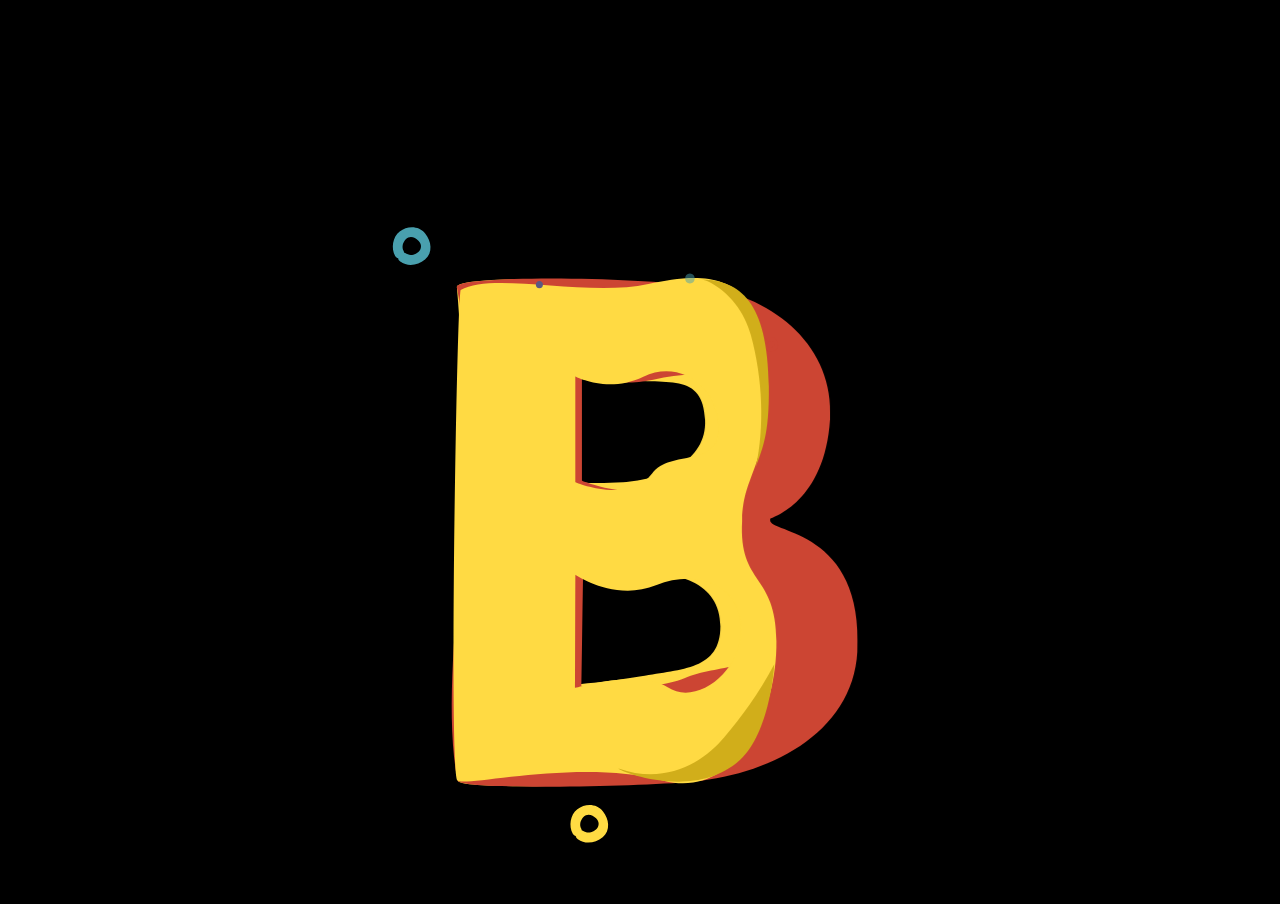
<file: lottie-comparison/lottie-web/index.html>
<!DOCTYPE html>
<html lang="en">

<head>

    <!--  Meta  -->
    <meta charset="UTF-8" />
    <title>Bodymovin Demo</title>

    <!--  Styles  -->
    <link rel="stylesheet" href="./styles/index.css">
    <script>
        let animations = ['animations/animation1.json', 'animations/animation2.json', 'animations/animation3.json'];
        let currentAnimationIndex = 0;
        let animation;
        function changeAnimation() {
            if (animation) {
                animation.destroy();
            }
            animation = bodymovin.loadAnimation({
                container: document.getElementById('bm'),
                renderer: 'canvas',
                loop: true,
                autoplay: true,
                path: animations[currentAnimationIndex]
            })
            currentAnimationIndex = (currentAnimationIndex + 1) % animations.length;
        }
        function handleKeydown(event) {
            console.log('event.keyCode', event.keyCode)
            if (event.keyCode === 13) {
                changeAnimation();
            }
        }
        function initHbbTV() {
            var appMan = document.getElementById('oipfAppMan')
            if (appMan.getOwnerApplication) {
                const app = appMan.getOwnerApplication(document);
                try {
                    app.show();
                    app.activate();
                } catch (e) {
                    console.error(e);
                }
                var keyset = app.privateData.keyset;
                keyset.setValue(keyset.NAVIGATION);
            }
            document.addEventListener('keydown', handleKeydown);
            changeAnimation();
        }
    </script>
    <object id="oipfAppMan" type="application/oipfApplicationManager"
        style="width:0px; height:0px; position:absolute; visibility:hidden;"></object>
</head>

<body onload="initHbbTV()">

    <div id="bm"> </div>

    <!-- Scripts -->
    <script src="./scripts/bodymovin.js"></script>
</body>

</html>
</file>
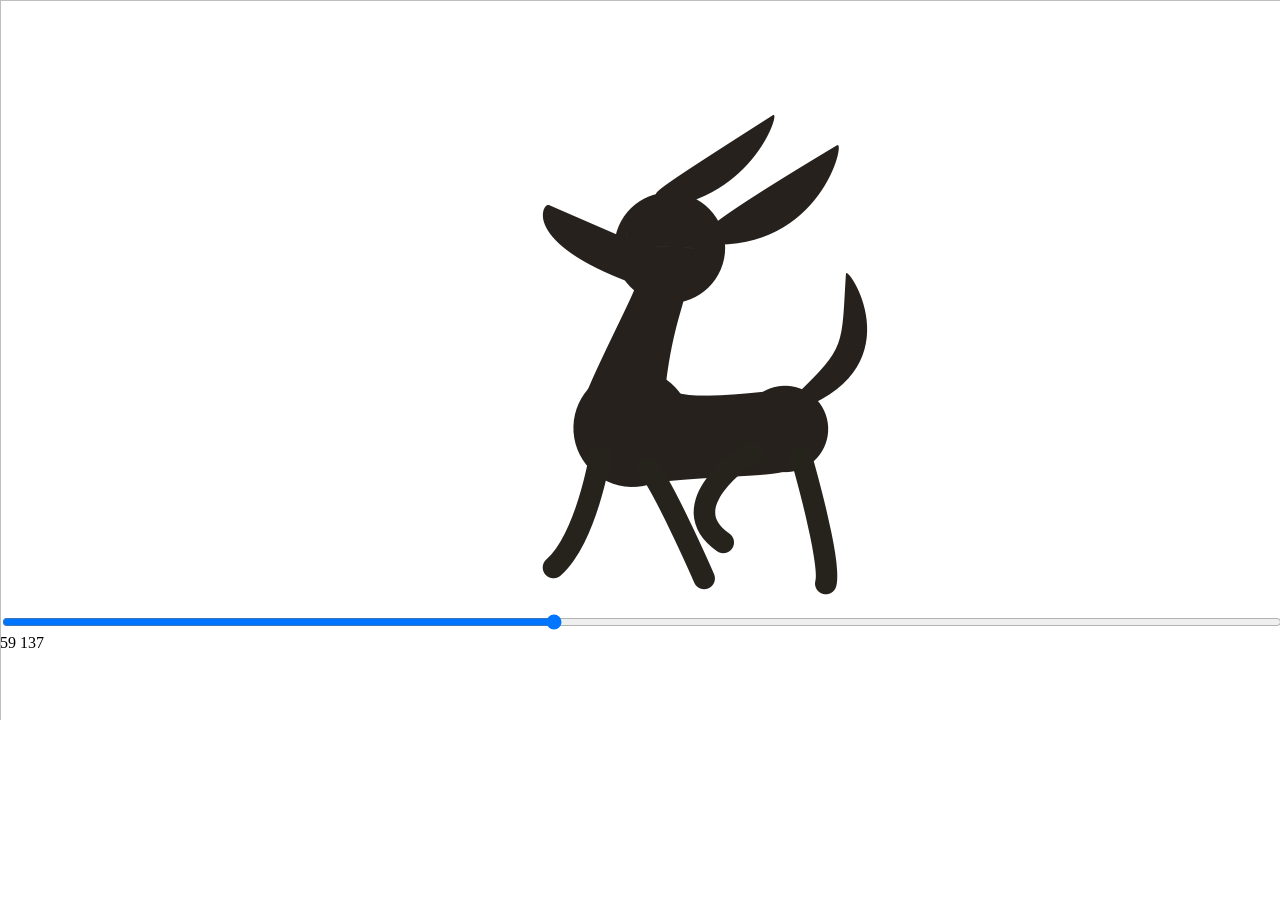
<file: lottie-comparison/wasm/index.html>
<!DOCTYPE html>
<html>

<head>
  <meta charset="utf-8">
  <meta name="viewport" content="width=device-width height=device-height">
  <meta name="description" content="rlottie viewer">
  <meta name="keywords" content="lottie, rlottie, lottie viewer, rlottie player">
  <meta name="author" content="Subhransu, Chae Lin Shin, Sun Hwan Park, Chaewon Shin, Seunghyun Shin, Seungjae Yoon">
  <title>rlottie player</title>
  <!-- style.css -->
  <link rel="stylesheet" href="style.css">
  <script>
    let animations = ['animations/animation1.json', 'animations/animation2.json', 'animations/animation3.json'];
    let currentAnimationIndex = 0;
    let animation;
    function changeAnimation() {
      console.log('changeAnimation', currentAnimationIndex, animations[currentAnimationIndex])
      const jsonAnimation = fetch(animations[currentAnimationIndex])
        .then(response => response.text())
        .then(data => {
          loadAnimationFromJSON(data);
          currentAnimationIndex = (currentAnimationIndex + 1) % animations.length;
        });
    }
    function handleKeydown(event) {
      console.log('event.keyCode', event.keyCode)
      if (event.keyCode === 13) {
        changeAnimation();
      }
    }
    function initHbbTV() {
      var appMan = document.getElementById('oipfAppMan')
      if (appMan.getOwnerApplication) {
        const app = appMan.getOwnerApplication(document);
        try {
          app.show();
          app.activate();
        } catch (e) {
          console.error(e);
        }
        var keyset = app.privateData.keyset;
        keyset.setValue(keyset.NAVIGATION);
      }
      document.addEventListener('keydown', handleKeydown);
      //changeAnimation();
    }
  </script>
  <object id="oipfAppMan" type="application/oipfApplicationManager"
    style="width:0px; height:0px; position:absolute; visibility:hidden;"></object>
</head>

<body onload="initHbbTV()">
  <div class="row no-gutters">
    <!-- player -->
    <div class="bg-white col-6">
      <div id="player" class="player d-flex flex-column justify-content-between">
        <!-- screen -->
        <div class="screen my-auto mx-auto d-flex justify-content-center align-items-center">
          <div class="my-auto mx-auto d-flex justify-content-center align-items-center row" id="content">
            <div class="d-flex justify-content-center align-items-center">
              <canvas class="common-canvas" id="myCanvas1"></canvas>
            </div>
          </div>
        </div>

        <!-- playbar -->
        <div class="d-flex justify-content-around align-items-center playbar" id="playbar">
          <span class="play-button" id="playButton" type="button" onclick="buttonClicked()">
            <em class="fas fa-pause"></em>
          </span>
          <div class="d-flex flex-column align-items-between player-slider-container">
            <input class="player-slider my-1" id="slider" type="range" min="0" max="100" value="0"
              oninput="onSliderDrag(this.value)">
            <div class="d-flex justify-content-between">
              <span class="badge badge-light" id="currentFrame"></span>
              <span class="badge badge-light" id="frameCount"></span>
            </div>
          </div>
        </div>
      </div>
    </div>

  </div>

  <script src="main.js"></script>
</body>

</html>
</file>
<file: lottie-comparison/lottie-web/styles/index.css>
html, body {
    background-color: #000;
    width: 100%;
    height: 100%;
    margin: 0;
    overflow: hidden;
}

#bm {
    width: 100%;
    height: 100%;
}
</file>
<file: lottie-comparison/wasm/style.css>
html, body {
  width: 1280px;
  height: 720px;
  margin: 0;
  overflow: hidden; /* Evita el desplaçament si el contingut excedeix la mida */
}

.header {
  height: 10%;
  display: flex;
  flex-direction: column;
  justify-content: center; 
  align-items: center;
}

.content {
  height: 75%;
  display: flex;
  justify-content: space-around;
  align-items: center;
}

.renderer {
  width: 300px;
  height: 300px;
  background-color: red;
}

.footer {
  display: flex;
  flex-wrap: wrap;
  flex-direction: row;
  justify-content: center;
  align-items: flex-start;
  height: 15%;
  min-width: 250px;
}

.slider {
  display: flex;
  flex-direction: row;
  justify-content: center; 
  align-items: center;
  width: 250px;
  height: 50px;
}

.bg_color_container {
  display: flex;
  flex-direction: row;
  justify-content: center;
  align-items: center;
  width: 250px;
  height: 50px;
}

.speed {
  width: 250px;
  height: 50px;
  display: flex;
  flex-direction: row;
  align-items: center;
}

.border {
  border-radius: 5px;
  border-width: 1px;
  border-style: groove;
}

.color_button_group {
  display: flex;
  flex-direction: row;
  justify-content: space-between;
  align-items: center;
  min-width : 140px;
  max-width : 140px;
  background: lightergrey;
}

.color_button {
  border-radius: 50%;
  width: 20px;
  height: 20px;
}

.btn_white { background-color: white;}
.btn_black { background-color: black;}
.btn_red { background-color: red;}
.btn_green { background-color: green;}
.btn_blue { background-color: blue;}

.justify-center {
  justify-content: center;
}

.text-xs {
  font-size: .75rem;
}

.border-grey-light {
  border-color: #dae1e7;
}

.bg-grey-lighter {
  background-color: #f1f5f8;
}

.rounded {
  border-radius: .25rem;
}

.text-grey-darkest {
  color: #3d4852;
}

.font-bold {
  font-weight: 700;
}

.cursor-pointer {
  cursor: pointer;
}

.margin-left-10px {
  margin-left: 10px;
}

.scroll-sect-dark::-webkit-scrollbar {
  width: 8px; 
  height: 8px;
}

.scroll-sect-dark::-webkit-scrollbar-track {
  background: #37474F;
}

.scroll-sect-dark::-webkit-scrollbar-corner {
  background: #37474F; 
}

.scroll-sect-dark::-webkit-scrollbar-thumb {
  background: #0b6687;
}

.scroll-sect-dark::-webkit-scrollbar-button {
  background-color: red;
  height: 0;
}

.scroll-sect-light::-webkit-scrollbar {
  width: 8px; 
  height: 8px;
}

.scroll-sect-light::-webkit-scrollbar-track {
  background: #CFD8DC;
}

.scroll-sect-light::-webkit-scrollbar-corner {
  background: #CFD8DC; 
}

.scroll-sect-light::-webkit-scrollbar-thumb {
  background: #56a6c2;
}

.scroll-sect-light::-webkit-scrollbar-button {
  background-color: red;
  height: 0;
}

.player {
  height: 92vh;
  padding: 0;
  background-color: none;
}

.screen {
  height: 68vh;
  background-color: none
}

.playbar {
  width: 100%;
  height: 10vh;
}

.player-slider-container {
  flex: 0.9 1 0;
}

.player-slider {
  width: 100%;
}

.scroll-sect {
  overflow-y: scroll; 
  height: 10vh;
}

.common-canvas {
  width: 100px;
  height: 100px;
  border: 1px solid #BEBEBE;
  transition: width 0.7s, height 0.7s, border-width 0.7s, border-radius 0.7s; 
  z-index: 1;
}

.selected-canvas {
  outline: 5px solid #0fccce;
  transition: width 0.7s, height 0.7s, border-width 0.7s, border-radius 0.7s; 
  z-index: 1;
}
</file>
